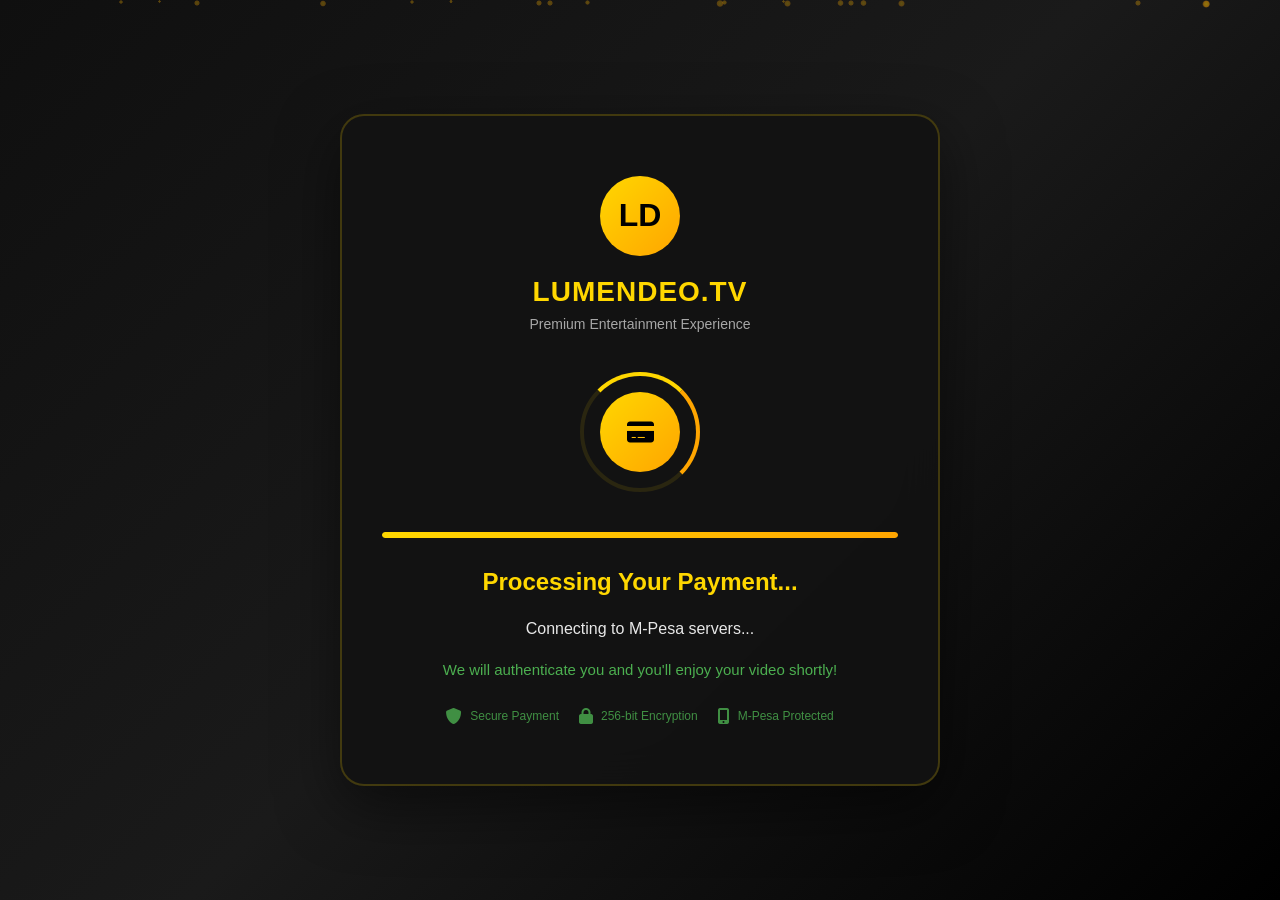
<file: template/loading.html>
<!DOCTYPE html>
<html lang="en">
<head>
    <meta charset="UTF-8">
    <meta name="viewport" content="width=device-width, initial-scale=1.0">
    <title>Processing Payment - Lumen Deo TV</title>
    <link rel="stylesheet" href="https://cdnjs.cloudflare.com/ajax/libs/font-awesome/6.0.0-beta3/css/all.min.css">
    <style>
        * {
            margin: 0;
            padding: 0;
            box-sizing: border-box;
        }

        body {
            font-family: -apple-system, BlinkMacSystemFont, 'Segoe UI', Roboto, Oxygen, Ubuntu, Cantarell, sans-serif;
            background: linear-gradient(135deg, #0f0f0f 0%, #1a1a1a 50%, #000000 100%);
            color: #fff;
            height: 100vh;
            overflow: hidden;
            display: flex;
            align-items: center;
            justify-content: center;
            position: relative;
        }

        /* Animated background particles */
        .bg-particles {
            position: absolute;
            width: 100%;
            height: 100%;
            overflow: hidden;
            z-index: 1;
        }

        .particle {
            position: absolute;
            background: radial-gradient(circle, #FFD700 0%, #FFA500 50%, transparent 70%);
            border-radius: 50%;
            animation: float 20s infinite linear;
            opacity: 0.3;
        }

        @keyframes float {
            0% {
                transform: translateY(100vh) rotate(0deg);
                opacity: 0;
            }
            10% {
                opacity: 0.3;
            }
            90% {
                opacity: 0.3;
            }
            100% {
                transform: translateY(-100px) rotate(360deg);
                opacity: 0;
            }
        }

        /* Main loader container */
        .loader-container {
            position: relative;
            z-index: 10;
            background: rgba(18, 18, 18, 0.95);
            backdrop-filter: blur(20px);
            border-radius: 24px;
            padding: 60px 40px;
            width: 90%;
            max-width: 600px;
            text-align: center;
            border: 2px solid rgba(255, 215, 0, 0.2);
            box-shadow: 0 20px 60px rgba(0, 0, 0, 0.5);
            animation: slideIn 0.8s ease-out;
        }

        @keyframes slideIn {
            from {
                opacity: 0;
                transform: translateY(30px) scale(0.95);
            }
            to {
                opacity: 1;
                transform: translateY(0) scale(1);
            }
        }

        /* Logo section */
        .logo-section {
            margin-bottom: 40px;
            animation: fadeInUp 1s ease-out 0.2s both;
        }

        .logo {
            width: 80px;
            height: 80px;
            background: linear-gradient(135deg, #FFD700, #FFA500);
            border-radius: 50%;
            margin: 0 auto 20px;
            display: flex;
            align-items: center;
            justify-content: center;
            font-size: 32px;
            color: #000;
            font-weight: bold;
            animation: pulse 2s ease-in-out infinite;
        }

        @keyframes pulse {
            0%, 100% { transform: scale(1); }
            50% { transform: scale(1.05); }
        }

        .brand-name {
            font-size: 28px;
            font-weight: 700;
            color: #FFD700;
            letter-spacing: 1px;
            margin-bottom: 8px;
        }

        .brand-tagline {
            font-size: 14px;
            color: #ccc;
            opacity: 0.8;
        }

        /* Main loader animation */
        .main-loader {
            margin: 40px 0;
            animation: fadeInUp 1s ease-out 0.4s both;
        }

        .circular-loader {
            position: relative;
            width: 120px;
            height: 120px;
            margin: 0 auto 30px;
        }

        .loader-ring {
            position: absolute;
            width: 100%;
            height: 100%;
            border-radius: 50%;
            border: 4px solid rgba(255, 215, 0, 0.1);
        }

        .loader-progress {
            position: absolute;
            width: 100%;
            height: 100%;
            border-radius: 50%;
            border: 4px solid transparent;
            border-top: 4px solid #FFD700;
            border-right: 4px solid #FFA500;
            animation: spin 2s linear infinite;
        }

        .loader-inner {
            position: absolute;
            top: 50%;
            left: 50%;
            transform: translate(-50%, -50%);
            width: 80px;
            height: 80px;
            background: linear-gradient(135deg, #FFD700, #FFA500);
            border-radius: 50%;
            display: flex;
            align-items: center;
            justify-content: center;
            animation: counterSpin 3s linear infinite;
        }

        .loader-icon {
            font-size: 24px;
            color: #000;
            animation: iconPulse 1.5s ease-in-out infinite;
        }

        @keyframes spin {
            from { transform: rotate(0deg); }
            to { transform: rotate(360deg); }
        }

        @keyframes counterSpin {
            from { transform: translate(-50%, -50%) rotate(0deg); }
            to { transform: translate(-50%, -50%) rotate(-360deg); }
        }

        @keyframes iconPulse {
            0%, 100% { transform: scale(1); opacity: 1; }
            50% { transform: scale(1.1); opacity: 0.8; }
        }

        @keyframes fadeInUp {
            from {
                opacity: 0;
                transform: translateY(20px);
            }
            to {
                opacity: 1;
                transform: translateY(0);
            }
        }

        /* Progress bar */
        .progress-container {
            width: 100%;
            height: 6px;
            background: rgba(255, 215, 0, 0.1);
            border-radius: 3px;
            overflow: hidden;
            margin: 30px 0;
            animation: fadeInUp 1s ease-out 0.6s both;
        }

        .progress-bar {
            height: 100%;
            background: linear-gradient(90deg, #FFD700, #FFA500, #FFD700);
            background-size: 200% 100%;
            border-radius: 3px;
            width: 0%;
            animation: progressFill 240s ease-in-out forwards, shimmer 2s ease-in-out infinite;
        }

        @keyframes progressFill {
            0% { width: 0%; }
            10% { width: 15%; }
            25% { width: 30%; }
            40% { width: 45%; }
            55% { width: 60%; }
            70% { width: 75%; }
            85% { width: 90%; }
            100% { width: 100%; }
        }

        @keyframes shimmer {
            0% { background-position: -200% 0; }
            100% { background-position: 200% 0; }
        }

        /* Status messages */
        .status-container {
            animation: fadeInUp 1s ease-out 0.8s both;
        }

        .main-status {
            font-size: 24px;
            font-weight: 600;
            color: #FFD700;
            margin-bottom: 20px;
            animation: textPulse 3s ease-in-out infinite;
        }

        .sub-status {
            font-size: 16px;
            color: #fff;
            line-height: 1.6;
            margin-bottom: 15px;
            opacity: 0.9;
        }

        .sandbox-notice {
            font-size: 14px;
            color: #FFA500;
            background: rgba(255, 165, 0, 0.1);
            padding: 12px 20px;
            border-radius: 8px;
            border-left: 4px solid #FFA500;
            margin: 20px 0;
            animation: fadeInUp 1s ease-out 1s both;
        }

        .final-message {
            font-size: 15px;
            color: #4CAF50;
            margin-top: 20px;
            animation: fadeInUp 1s ease-out 1.2s both;
        }

        @keyframes textPulse {
            0%, 100% { opacity: 1; }
            50% { opacity: 0.7; }
        }

        /* Security badges */
        .security-badges {
            display: flex;
            justify-content: center;
            gap: 20px;
            margin-top: 30px;
            animation: fadeInUp 1s ease-out 1.4s both;
        }

        .security-badge {
            display: flex;
            align-items: center;
            gap: 8px;
            font-size: 12px;
            color: #4CAF50;
            opacity: 0.8;
        }

        .security-icon {
            font-size: 16px;
        }

        /* Floating elements */
        .floating-elements {
            position: absolute;
            width: 100%;
            height: 100%;
            pointer-events: none;
        }

        .floating-element {
            position: absolute;
            color: rgba(255, 215, 0, 0.1);
            font-size: 20px;
            animation: floatElement 15s linear infinite;
        }

        @keyframes floatElement {
            0% {
                transform: translateY(100vh) rotate(0deg);
                opacity: 0;
            }
            10% {
                opacity: 0.3;
            }
            90% {
                opacity: 0.3;
            }
            100% {
                transform: translateY(-100px) rotate(360deg);
                opacity: 0;
            }
        }

        /* Responsive design */
        @media (max-width: 768px) {
            .loader-container {
                padding: 40px 20px;
                margin: 20px;
            }

            .brand-name {
                font-size: 24px;
            }

            .main-status {
                font-size: 20px;
            }

            .sub-status {
                font-size: 14px;
            }

            .circular-loader {
                width: 100px;
                height: 100px;
            }

            .loader-inner {
                width: 70px;
                height: 70px;
            }

            .security-badges {
                flex-direction: column;
                gap: 10px;
            }
        }

        /* Success animation for when payment completes */
        .success-checkmark {
            display: none;
            width: 60px;
            height: 60px;
            border-radius: 50%;
            background: #4CAF50;
            margin: 0 auto;
            position: relative;
            animation: successPop 0.6s ease-out;
        }

        .success-checkmark::after {
            content: '✓';
            position: absolute;
            top: 50%;
            left: 50%;
            transform: translate(-50%, -50%);
            color: white;
            font-size: 28px;
            font-weight: bold;
        }

        @keyframes successPop {
            0% {
                transform: scale(0);
                opacity: 0;
            }
            50% {
                transform: scale(1.2);
            }
            100% {
                transform: scale(1);
                opacity: 1;
            }
        }
    </style>
</head>
<body>
    <!-- Animated background -->
    <div class="bg-particles" id="bgParticles"></div>
    
    <!-- Floating elements -->
    <div class="floating-elements" id="floatingElements"></div>

    <!-- Main loader container -->
    <div class="loader-container">
        <!-- Logo section -->
        <div class="logo-section">
            <div class="logo">LD</div>
            <div class="brand-name">LUMENDEO.TV</div>
            <div class="brand-tagline">Premium Entertainment Experience</div>
        </div>

        <!-- Main loader -->
        <div class="main-loader">
            <div class="circular-loader">
                <div class="loader-ring"></div>
                <div class="loader-progress"></div>
                <div class="loader-inner">
                    <i class="fas fa-credit-card loader-icon" id="loaderIcon"></i>
                </div>
            </div>
        </div>

        <!-- Progress bar -->
        <div class="progress-container">
            <div class="progress-bar" id="progressBar"></div>
        </div>

        <!-- Status messages -->
        <div class="status-container">
            <div class="main-status" id="mainStatus">Processing Your Payment...</div>
            <div class="sub-status" id="subStatus">Connecting to M-Pesa servers...</div>
            
          
            
            <div class="final-message" id="finalMessage">
                We will authenticate you and you'll enjoy your video shortly!
            </div>
        </div>

        <!-- Security badges -->
        <div class="security-badges">
            <div class="security-badge">
                <i class="fas fa-shield-alt security-icon"></i>
                <span>Secure Payment</span>
            </div>
            <div class="security-badge">
                <i class="fas fa-lock security-icon"></i>
                <span>256-bit Encryption</span>
            </div>
            <div class="security-badge">
                <i class="fas fa-mobile-alt security-icon"></i>
                <span>M-Pesa Protected</span>
            </div>
        </div>

        <!-- Success checkmark (hidden initially) -->
        <div class="success-checkmark" id="successCheckmark"></div>
    </div>

    <script>
        // Create background particles
        function createBgParticles() {
            const container = document.getElementById('bgParticles');
            const particleCount = 20;

            for (let i = 0; i < particleCount; i++) {
                const particle = document.createElement('div');
                particle.className = 'particle';
                
                const size = Math.random() * 6 + 2;
                particle.style.width = size + 'px';
                particle.style.height = size + 'px';
                particle.style.left = Math.random() * 100 + '%';
                particle.style.animationDuration = (Math.random() * 10 + 15) + 's';
                particle.style.animationDelay = Math.random() * 5 + 's';
                
                container.appendChild(particle);
            }
        }

        // Create floating elements
        function createFloatingElements() {
            const container = document.getElementById('floatingElements');
            const icons = ['💳', '🔒', '✨', '💎', '🎬', '⭐'];
            
            setInterval(() => {
                const element = document.createElement('div');
                element.className = 'floating-element';
                element.textContent = icons[Math.floor(Math.random() * icons.length)];
                element.style.left = Math.random() * 100 + '%';
                element.style.animationDuration = (Math.random() * 5 + 10) + 's';
                
                container.appendChild(element);
                
                setTimeout(() => {
                    if (element.parentNode) {
                        element.parentNode.removeChild(element);
                    }
                }, 15000);
            }, 3000);
        }

        // Status messages progression
        const statusMessages = [
            {
                main: "Initializing Payment...",
                sub: "Connecting to M-Pesa servers...",
                icon: "fas fa-credit-card"
            },
            {
                main: "Processing Your Payment...",
                sub: "Authenticating with Safaricom...",
                icon: "fas fa-mobile-alt"
            },
            {
                main: "Verifying Transaction...",
                sub: "Confirming payment details...",
                icon: "fas fa-shield-alt"
            },
            {
                main: "Securing Connection...",
                sub: "Encrypting transaction data...",
                icon: "fas fa-lock"
            },
            {
                main: "Processing in Sandbox...",
                sub: "Running additional security checks...",
                icon: "fas fa-cogs"
            },
            {
                main: "Validating Credentials...",
                sub: "Verifying account information...",
                icon: "fas fa-user-check"
            },
            {
                main: "Communicating with Bank...",
                sub: "Establishing secure connection...",
                icon: "fas fa-university"
            },
            {
                main: "Authorizing Transaction...",
                sub: "Waiting for payment confirmation...",
                icon: "fas fa-key"
            },
            {
                main: "Processing Payment...",
                sub: "Transaction in progress...",
                icon: "fas fa-spinner"
            },
            {
                main: "Validating Payment...",
                sub: "Confirming transaction success...",
                icon: "fas fa-check-circle"
            },
            {
                main: "Securing Your Account...",
                sub: "Applying security protocols...",
                icon: "fas fa-shield-alt"
            },
            {
                main: "Finalizing Transaction...",
                sub: "Processing final steps...",
                icon: "fas fa-cogs"
            },
            {
                main: "Preparing Your Content...",
                sub: "Setting up premium access...",
                icon: "fas fa-video"
            },
            {
                main: "Activating Subscription...",
                sub: "Enabling premium features...",
                icon: "fas fa-star"
            },
            {
                main: "Almost Complete...",
                sub: "Finalizing your access...",
                icon: "fas fa-hourglass-half"
            },
            {
                main: "Payment Successful!",
                sub: "Redirecting to your video...",
                icon: "fas fa-check-circle"
            }
        ];

        let currentMessageIndex = 0;

        function updateStatus() {
            const mainStatus = document.getElementById('mainStatus');
            const subStatus = document.getElementById('subStatus');
            const loaderIcon = document.getElementById('loaderIcon');

            if (currentMessageIndex < statusMessages.length) {
                const message = statusMessages[currentMessageIndex];
                
                // Fade out
                mainStatus.style.opacity = '0';
                subStatus.style.opacity = '0';
                
                setTimeout(() => {
                    mainStatus.textContent = message.main;
                    subStatus.textContent = message.sub;
                    loaderIcon.className = message.icon + ' loader-icon';
                    
                    // Fade in
                    mainStatus.style.opacity = '1';
                    subStatus.style.opacity = '1';
                }, 300);

                currentMessageIndex++;
            }
        }

        // Simulate payment completion
        
function completePayment() {
    const mainLoader = document.querySelector('.main-loader');
    const progressContainer = document.querySelector('.progress-container');
    const successCheckmark = document.getElementById('successCheckmark');
    const mainStatus = document.getElementById('mainStatus');
    const subStatus = document.getElementById('subStatus');
    const finalMessage = document.getElementById('finalMessage');

    // Initial UI state: show checking message
    mainStatus.textContent = 'Checking payment status...';
    subStatus.textContent = 'Please wait while we confirm your transaction.';
    finalMessage.innerHTML = '<i class="fas fa-spinner fa-spin"></i> Processing...';

    function checkStatus() {
        fetch('/check-payment-status/')
            .then(response => response.json())
            .then(data => {
                if (data.status === 'success') {
                    // Hide loader elements
                    mainLoader.style.display = 'none';
                    progressContainer.style.display = 'none';

                    // Show success
                    successCheckmark.style.display = 'block';
                    mainStatus.textContent = 'Payment Complete!';
                    subStatus.textContent = 'Enjoy your premium video experience!';
                    finalMessage.innerHTML = '<i class="fas fa-play-circle"></i> Your video is ready to play!';

                    // Redirect after delay
                    setTimeout(() => {
                        window.location.href = '/movie';
                    }, 2000);
                } else {
                    // Keep polling
                    setTimeout(checkStatus, 3000);
                }
            })
            .catch(error => {
                console.error('Error checking payment:', error);
                setTimeout(checkStatus, 5000);
            });
    }

    // Start polling
    checkStatus();
}


        // Initialize everything when page loads
        document.addEventListener('DOMContentLoaded', function() {
            createBgParticles();
            createFloatingElements();
            
            // Update status messages every 15 seconds (240 seconds / 16 messages)
            const statusInterval = setInterval(() => {
                updateStatus();
                
                // Complete payment after all messages
                if (currentMessageIndex >= statusMessages.length) {
                    clearInterval(statusInterval);
                    setTimeout(completePayment, 1000);
                }
            }, 2200);
        });

        // Add smooth transitions to status elements
        document.getElementById('mainStatus').style.transition = 'opacity 0.3s ease';
        document.getElementById('subStatus').style.transition = 'opacity 0.3s ease';
    </script>
</body>
</html>
</file>
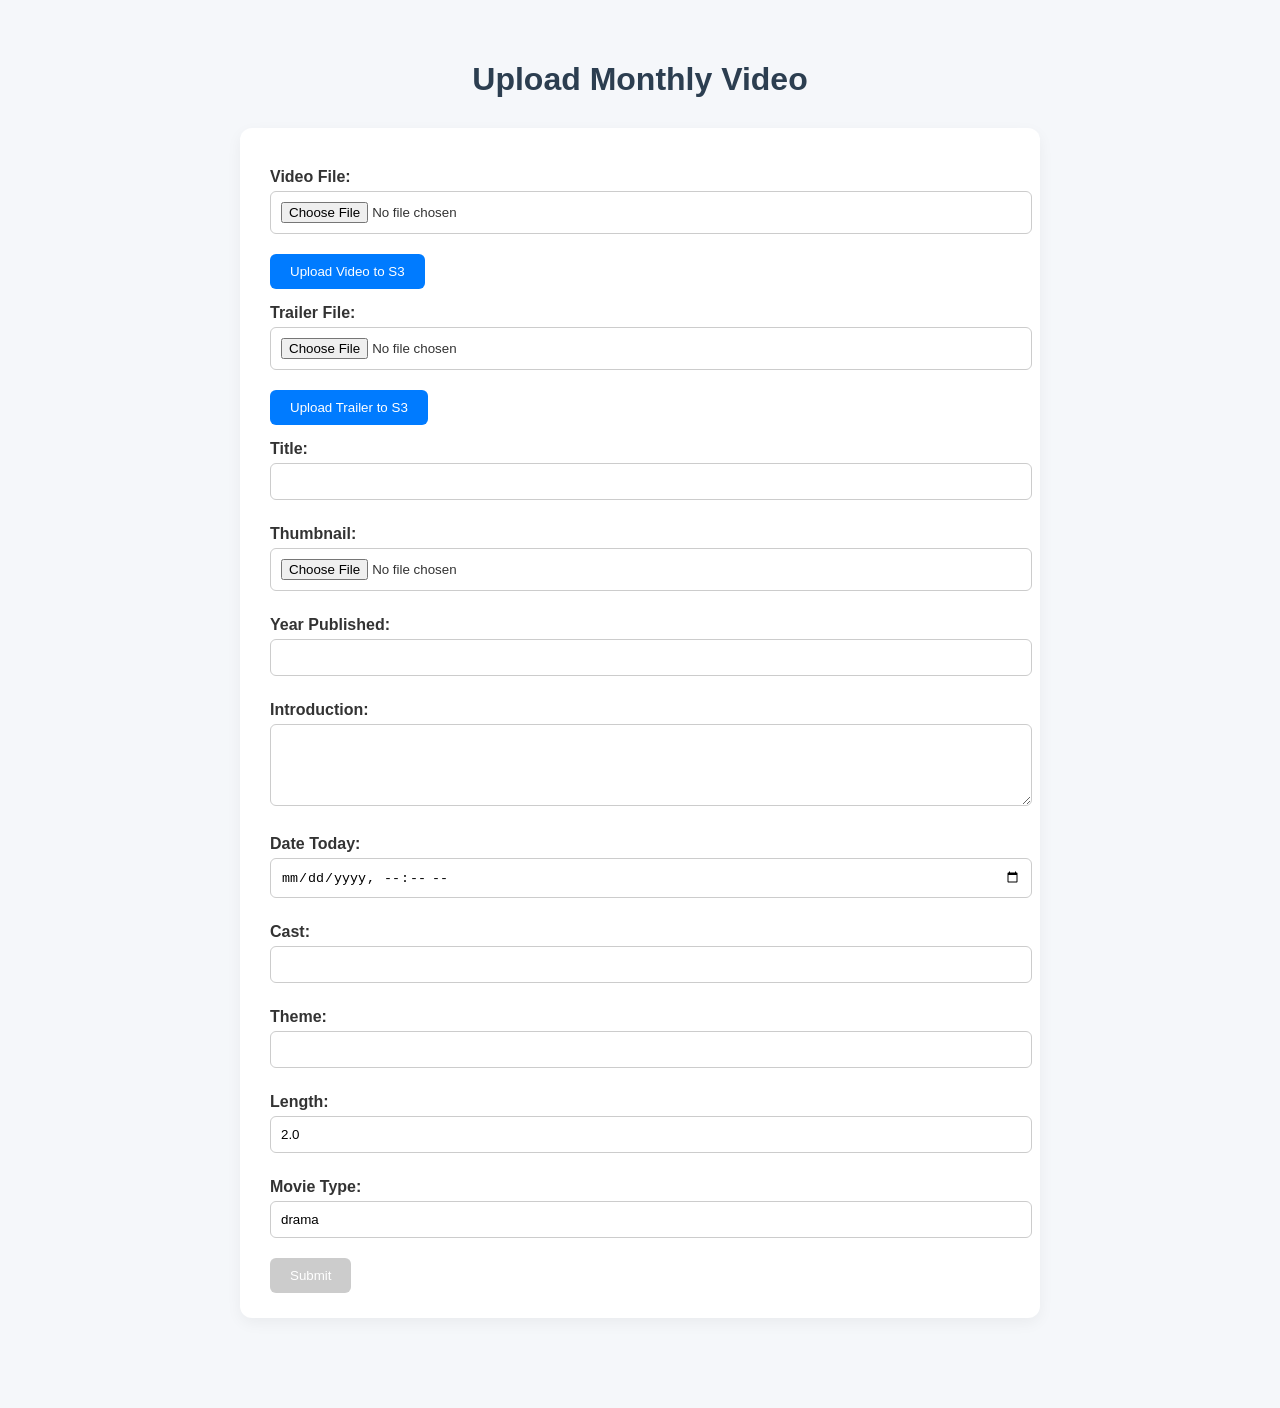
<file: template/newvideo.html>
<!DOCTYPE html>
<html lang="en">
<head>
  <meta charset="UTF-8" />
  <title>Upload Monthly Video</title>
  <style>
    body {
      font-family: 'Segoe UI', sans-serif;
      background-color: #f5f7fa;
      padding: 40px;
      max-width: 800px;
      margin: auto;
      color: #333;
    }

    h1 {
      text-align: center;
      margin-bottom: 30px;
      color: #2c3e50;
    }

    form {
      background-color: #fff;
      padding: 25px 30px;
      border-radius: 12px;
      box-shadow: 0 5px 15px rgba(0, 0, 0, 0.05);
    }

    label {
      font-weight: bold;
      display: block;
      margin: 15px 0 5px;
    }

    input[type="text"],
    input[type="number"],
    input[type="file"],
    input[type="datetime-local"],
    textarea {
      width: 100%;
      padding: 10px;
      border: 1px solid #ccc;
      border-radius: 6px;
      margin-bottom: 10px;
    }

    textarea {
      resize: vertical;
    }

    button {
      background-color: #007bff;
      color: white;
      padding: 10px 20px;
      border: none;
      border-radius: 6px;
      cursor: pointer;
      margin-top: 10px;
    }

    button[disabled] {
      background-color: #ccc;
      cursor: not-allowed;
    }

    button:hover:not([disabled]) {
      background-color: #0056b3;
    }

    .progress {
      font-size: 0.9em;
      color: #555;
      margin: 8px 0;
    }

    #result {
      margin-top: 20px;
      padding: 15px;
      border-radius: 8px;
      font-weight: bold;
    }

    #result.success {
      background-color: #d4edda;
      color: #155724;
      border: 1px solid #c3e6cb;
    }

    #result.error {
      background-color: #f8d7da;
      color: #721c24;
      border: 1px solid #f5c6cb;
    }
  </style>
</head>
<body>
  <h1>Upload Monthly Video</h1>

  <form id="uploadForm">
    <label>Video File:</label>
    <input type="file" id="video" accept="video/*" required>
    <button type="button" onclick="uploadToS3('video')">Upload Video to S3</button>
    <div class="progress" id="video-progress"></div>

    <label>Trailer File:</label>
    <input type="file" id="trailer" accept="video/*" required>
    <button type="button" onclick="uploadToS3('trailer')">Upload Trailer to S3</button>
    <div class="progress" id="trailer-progress"></div>

    <label>Title:</label>
    <input type="text" id="title" required>

    <label>Thumbnail:</label>
    <input type="file" id="thumbnail" accept="image/*" required>

    <label>Year Published:</label>
    <input type="number" id="year_published" required>

    <label>Introduction:</label>
    <textarea id="introduction" rows="4" required></textarea>

    <label>Date Today:</label>
    <input type="datetime-local" id="expire_date">

    <label>Cast:</label>
    <input type="text" id="cast" required>

    <label>Theme:</label>
    <input type="text" id="theme" required>

    <label>Length:</label>
    <input type="text" id="length" value="2.0">

    <label>Movie Type:</label>
    <input type="text" id="movie_type" value="drama">

    <button type="submit" id="submitBtn" disabled>Submit</button>
  </form>

  <div id="result"></div>

  <script>
    let uploadedVideoUrl = null;
    let uploadedTrailerUrl = null;

    async function uploadToS3(type) {
      const input = document.getElementById(type);
      const file = input.files[0];
      const progressDiv = document.getElementById(`${type}-progress`);

      if (!file) {
        alert(`Please select a ${type} file.`);
        return;
      }

      progressDiv.innerText = `Starting ${type} upload...`;

      const partSize = 50 * 1024 * 1024;
      const initRes = await fetch("/api/start-upload/", {
        method: "POST",
        headers: { "Content-Type": "application/json" },
        body: JSON.stringify({ file_name: file.name, content_type: file.type })
      });

      if (!initRes.ok) {
        const errText = await initRes.text();
        alert(`Failed to start upload: ${errText}`);
        return;
      }

      const { upload_id, key } = await initRes.json();
      const totalParts = Math.ceil(file.size / partSize);
      const etags = [];

      for (let partNumber = 1; partNumber <= totalParts; partNumber++) {
        const start = (partNumber - 1) * partSize;
        const end = Math.min(start + partSize, file.size);
        const partBlob = file.slice(start, end);

        progressDiv.innerText = `Uploading part ${partNumber} of ${totalParts}...`;

        const presignRes = await fetch("/api/presign-part/", {
          method: "POST",
          headers: { "Content-Type": "application/json" },
          body: JSON.stringify({ upload_id, key, part_number: partNumber })
        });

        if (!presignRes.ok) {
          alert(`Failed to get presigned URL for ${type} part ${partNumber}`);
          return;
        }

        const { url } = await presignRes.json();
        const uploadRes = await fetch(url, { method: "PUT", body: partBlob });

        if (!uploadRes.ok) {
          alert(`Failed to upload ${type} part ${partNumber}`);
          return;
        }

        const eTag = uploadRes.headers.get("ETag");
        etags.push({ PartNumber: partNumber, ETag: eTag });
      }

      const completeRes = await fetch("/api/complete-upload/", {
        method: "POST",
        headers: { "Content-Type": "application/json" },
        body: JSON.stringify({ upload_id, key, parts: etags })
      });

      if (!completeRes.ok) {
        const err = await completeRes.text();
        alert(`Failed to complete ${type} upload: ${err}`);
        return;
      }

      const { file_url } = await completeRes.json();
      progressDiv.innerHTML = `✅ ${type.charAt(0).toUpperCase() + type.slice(1)} uploaded!`;

      if (type === "video") uploadedVideoUrl = file_url;
      if (type === "trailer") uploadedTrailerUrl = file_url;

      if (uploadedVideoUrl && uploadedTrailerUrl) {
        document.getElementById("submitBtn").disabled = false;
      }
    }

    document.getElementById("uploadForm").onsubmit = async function (e) {
      e.preventDefault();
      const resultDiv = document.getElementById("result");
      resultDiv.className = "";

      if (!uploadedVideoUrl || !uploadedTrailerUrl) {
        alert("Please upload both video and trailer first.");
        return;
      }

      const formData = new FormData();
      formData.append("title", document.getElementById("title").value);
      formData.append("video", uploadedVideoUrl);
      formData.append("trailer", uploadedTrailerUrl);
      formData.append("thumbnail", document.getElementById("thumbnail").files[0]);
      formData.append("year_published", document.getElementById("year_published").value);
      formData.append("introduction", document.getElementById("introduction").value);
      formData.append("expire_date", document.getElementById("expire_date").value);
      formData.append("cast", document.getElementById("cast").value);
      formData.append("theme", document.getElementById("theme").value);
      formData.append("length", document.getElementById("length").value);
      formData.append("movie_type", document.getElementById("movie_type").value);

      const res = await fetch("/api/create-video/", {
        method: "POST",
        body: formData,
      });

      if (!res.ok) {
        try {
          const errorData = await res.json();
          resultDiv.className = "error";
          resultDiv.innerHTML = `❌ Error: ${errorData.error || "Unknown error"}`;
        } catch (err) {
          const errText = await res.text();
          resultDiv.className = "error";
          resultDiv.innerHTML = `❌ Error: ${errText}`;
        }
        return;
      }

      const data = await res.json();
      resultDiv.className = "success";
      resultDiv.innerHTML = `✅ <strong>Video created successfully!</strong> Video ID: ${data.id}`;
      document.getElementById("submitBtn").disabled = true;
    };
  </script>
</body>
</html>
</file>
